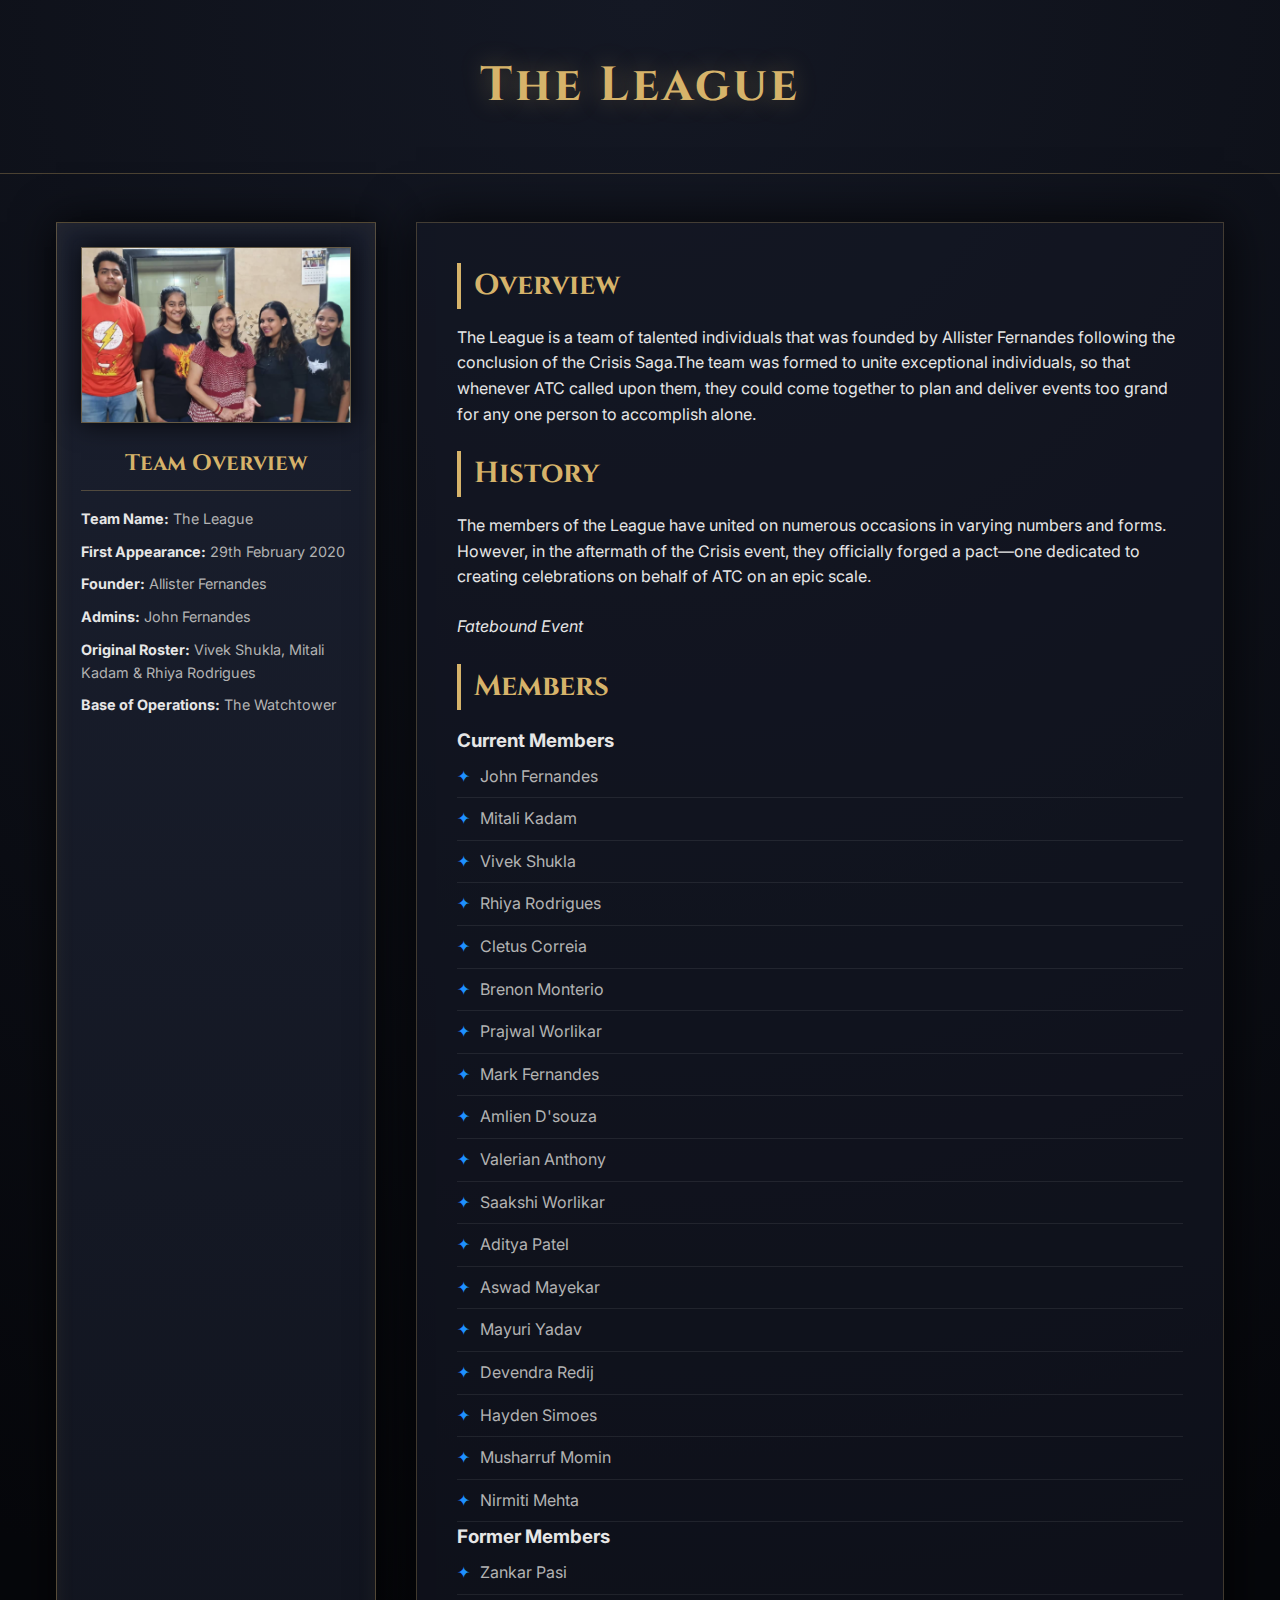
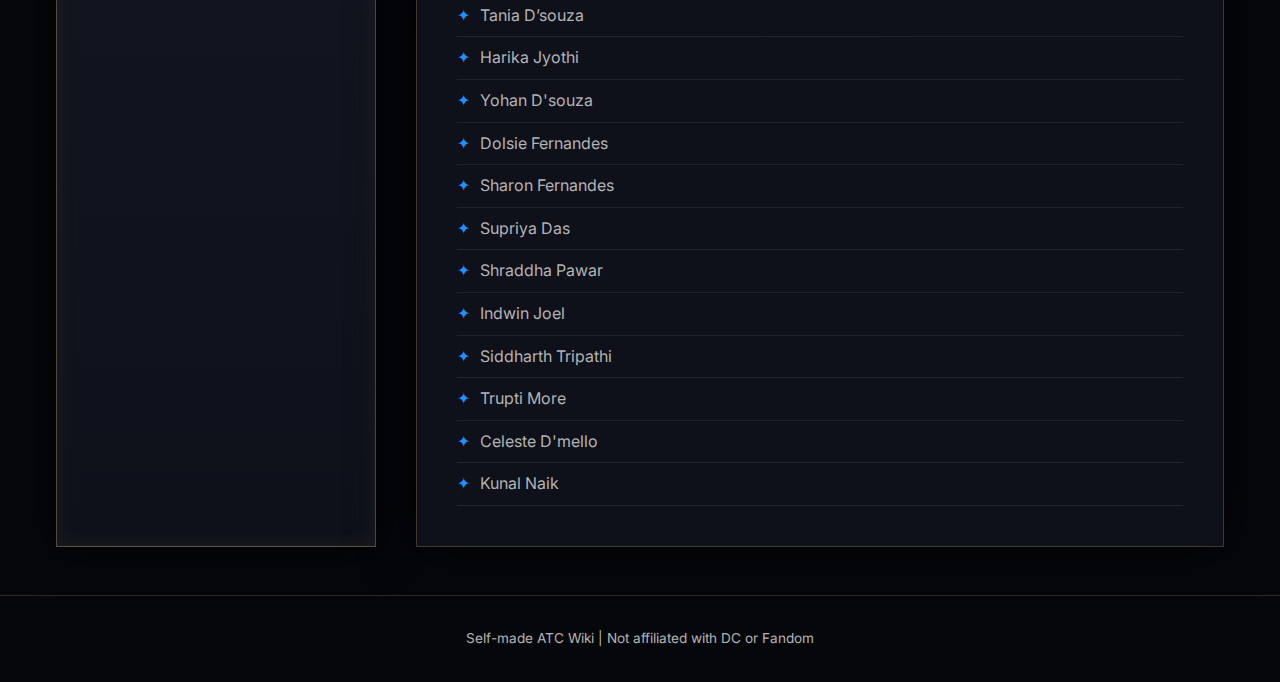
<file: index.html>
<!DOCTYPE html>
<html lang="en">
<head>
<meta charset="UTF-8">
<title>League | ATC's Finest</title>
<meta name="viewport" content="width=device-width, initial-scale=1.0">

<link href="https://fonts.googleapis.com/css2?family=Cinzel:wght@400;600;700&family=Inter:wght@300;400;600&display=swap" rel="stylesheet">

<style>
:root{
  --bg-main:#0b0d12;
  --bg-panel:#151820;
  --border-gold:#d6b36a;
  --text-main:#e6e6e6;
  --text-muted:#b3b3b3;
  --accent:#1e90ff;
}

*{margin:0;padding:0;box-sizing:border-box;}

body{
  background:radial-gradient(circle at top,#141824,#06070b 70%);
  color:var(--text-main);
  font-family:'Inter',sans-serif;
  line-height:1.6;
}

/* HEADER */
header{
  text-align:center;
  padding:3rem 1rem;
  border-bottom:1px solid rgba(214,179,106,.3);
}
header h1{
  font-family:'Cinzel',serif;
  font-size:3rem;
  letter-spacing:3px;
  color:var(--border-gold);
  text-shadow:0 0 25px rgba(214,179,106,.4);
}

/* LAYOUT */
.container{
  max-width:1200px;
  margin:3rem auto;
  padding:0 1rem;
  display:grid;
  grid-template-columns:320px 1fr;
  gap:2.5rem;
}

/* INFOBOX */
.infobox{
  background:linear-gradient(180deg,#1a1f2e,#0e111a);
  border:1px solid rgba(214,179,106,.35);
  padding:1.5rem;
  box-shadow:0 0 40px rgba(0,0,0,.8),inset 0 0 20px rgba(214,179,106,.08);
}
.infobox img{
  width:100%;
  border:1px solid rgba(214,179,106,.4);
  margin-bottom:1rem;
  box-shadow:0 0 25px rgba(0,0,0,.8);
}
.infobox h2{
  font-family:'Cinzel',serif;
  font-size:1.4rem;
  margin-bottom:1rem;
  color:var(--border-gold);
  text-align:center;
  border-bottom:1px solid rgba(214,179,106,.3);
  padding-bottom:.5rem;
}
.infobox p{
  font-size:.9rem;
  margin-bottom:.6rem;
  color:var(--text-muted);
}
.infobox strong{color:var(--text-main);}

/* MAIN */
main{
  background:rgba(20,24,36,.6);
  border:1px solid rgba(214,179,106,.25);
  padding:2.5rem;
  box-shadow:0 0 50px rgba(0,0,0,.8);
}
main h2{
  font-family:'Cinzel',serif;
  font-size:1.8rem;
  margin-bottom:1rem;
  color:var(--border-gold);
  border-left:4px solid var(--border-gold);
  padding-left:.8rem;
}
main p{margin-bottom:1.5rem;}
main ul{list-style:none;}
main li{
  padding:.5rem 0;
  border-bottom:1px solid rgba(255,255,255,.08);
  color:var(--text-muted);
}
main li::before{
  content:"✦";
  color:var(--accent);
  margin-right:.6rem;
}

/* FOOTER */
footer{
  text-align:center;
  padding:2rem 1rem;
  font-size:.85rem;
  color:var(--text-muted);
  border-top:1px solid rgba(214,179,106,.2);
}

/* RESPONSIVE */
@media(max-width:900px){
  .container{grid-template-columns:1fr;}
  header h1{font-size:2.3rem;}
}
</style>
</head>

<body>

<header>
  <h1>The League</h1>
</header>

<div class="container">

<aside class="infobox">
  <img src="images/the League.jpeg" alt="The League">
  <h2>Team Overview</h2>
  <p><strong>Team Name:</strong> The League</p>
  <p><strong>First Appearance:</strong> 29th February 2020</p>
  <p><strong>Founder:</strong> Allister Fernandes</p>
  <p><strong>Admins:</strong> John Fernandes</p>
  <p><strong>Original Roster:</strong> Vivek Shukla, Mitali Kadam & Rhiya Rodrigues</p>
  <p><strong>Base of Operations:</strong> The Watchtower</p>
</aside>

<main>
  <h2>Overview</h2>
  <p>The League is a team of talented individuals that was founded by Allister Fernandes following the conclusion of the Crisis Saga.The team was formed to unite exceptional individuals, so that whenever ATC called upon them, they could come together to plan and deliver events too grand for any one person to accomplish alone.</p>

  <h2>History</h2>
  <p>
  The members of the League have united on numerous occasions in varying numbers and forms.
  However, in the aftermath of the Crisis event, they officially forged a pact—one dedicated
  to creating celebrations on behalf of ATC on an epic scale.
</p>
<p><em>Fatebound Event</em></p>

    <h2>Members</h2>

<h3>Current Members</h3>
<ul>
  <li>John Fernandes</li>
  <li>Mitali Kadam</li>
  <li>Vivek Shukla</li>
  <li>Rhiya Rodrigues</li>
  <li>Cletus Correia</li>
  <li>Brenon Monterio</li>
  <li>Prajwal Worlikar</li>
  <li>Mark Fernandes</li>
  <li>Amlien D'souza</li>
  <li>Valerian Anthony</li>
  <li>Saakshi Worlikar</li>
  <li>Aditya Patel</li>
  <li>Aswad Mayekar</li>
  <li>Mayuri Yadav</li>
  <li>Devendra Redij</li>
  <li>Hayden Simoes</li>
  <li>Musharruf Momin</li>
  <li>Nirmiti Mehta</li>
</ul>

<h3>Former Members</h3>
<ul>
  <li>Zankar Pasi</li>
  <li>Tania D’souza</li>
  <li>Harika Jyothi</li>
  <li>Yohan D'souza</li>
  <li>Dolsie Fernandes</li>
  <li>Sharon Fernandes</li>
  <li>Supriya Das</li>
  <li>Shraddha Pawar</li>
  <li>Indwin Joel</li>
  <li>Siddharth Tripathi</li>
  <li>Trupti More</li>
  <li>Celeste D'mello</li>
  <li>Kunal Naik</li>
</ul>
</main>

</div>

<footer>
  <p>Self-made ATC Wiki | Not affiliated with DC or Fandom</p>
</footer>

</body>
</html>
</file>
